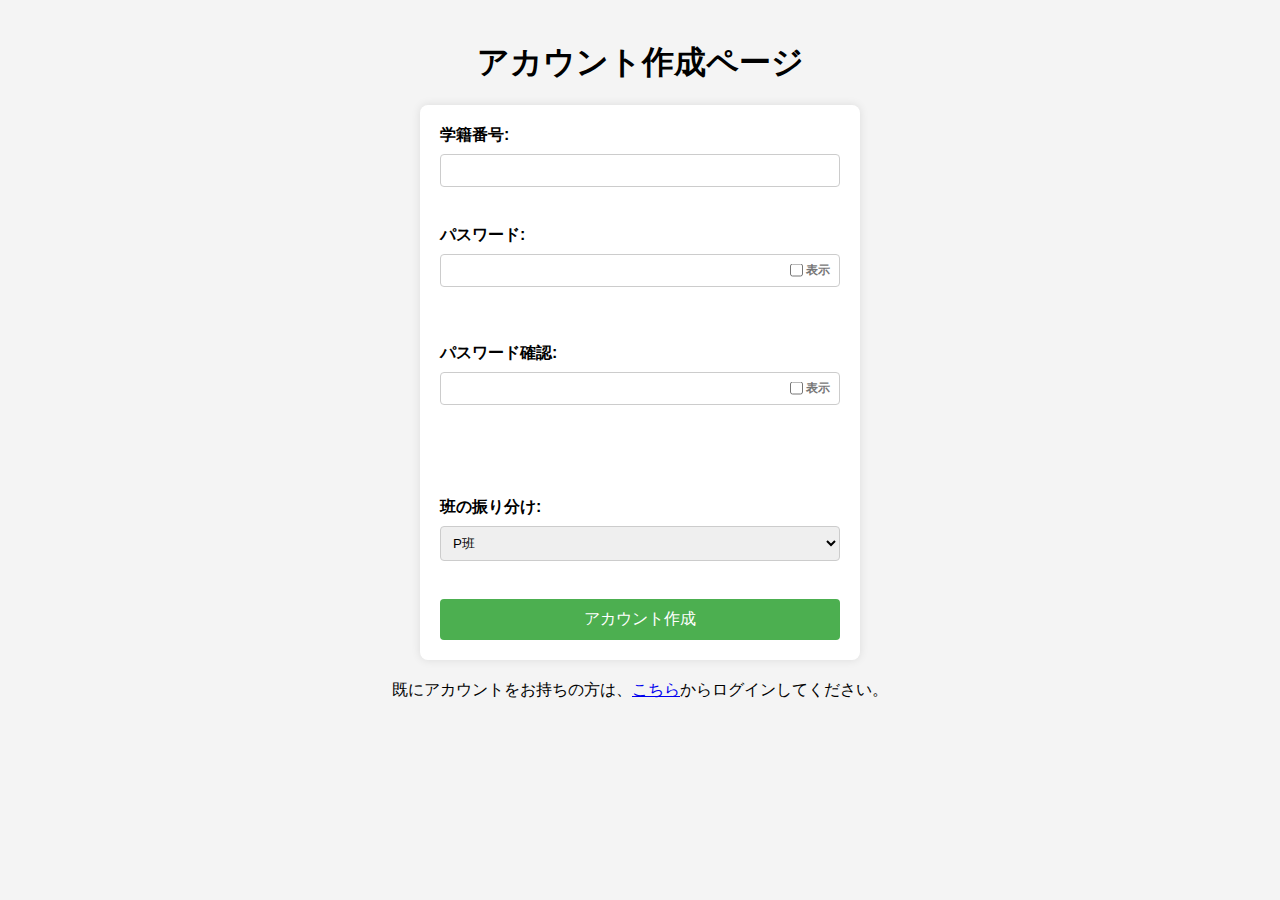
<file: Create account.html>
<!DOCTYPE html>
<html lang="ja">
<head>
    <meta charset="UTF-8">
    <meta name="viewport" content="width=device-width, initial-scale=1.0">
    <link rel="stylesheet" href="style.css">
    <title>アカウント作成</title>
</head>
<body>
    <h1>アカウント作成ページ</h1>

    <form id="registration_form" action="Create account.html" method="POST" onsubmit="return validateForm()">

        <label for="student_id">学籍番号:</label>
        <input type="text" id="student_id" name="student_id" required><br><br>

        <label for="password">パスワード:</label>
        <div class="password-container">
            <input type="password" id="password" name="password" required>
            <label for="show_password" class="show-password-label">
                <input type="checkbox" id="show_password" onclick="togglePasswordVisibility()"> 表示
            </label>
        </div><br><br>

        <label for="confirm_password">パスワード確認:</label>
        <div class="password-container">
            <input type="password" id="confirm_password" name="confirm_password" required>
            <label for="show_confirm_password" class="show-password-label">
                <input type="checkbox" id="show_confirm_password" onclick="toggleConfirmPasswordVisibility()"> 表示
            </label>
        </div><br><br>

        <div id="error_message" style="color: red; display: none;">パスワードが一致しません。</div><br><br>

        <label for="group_assignment">班の振り分け:</label>
        <select id="group_assignment" name="group_assignment" required>
            <option value="P班">P班</option>
            <option value="CG班">CG班</option>
            <option value="ロボ班">ロボ班</option>
        </select><br><br>

        <input type="submit" value="アカウント作成">
    </form>

    <p>既にアカウントをお持ちの方は、<a href="Login.html">こちら</a>からログインしてください。</p>

    <script src="script.js"></script>
</body>
</html>
</file>
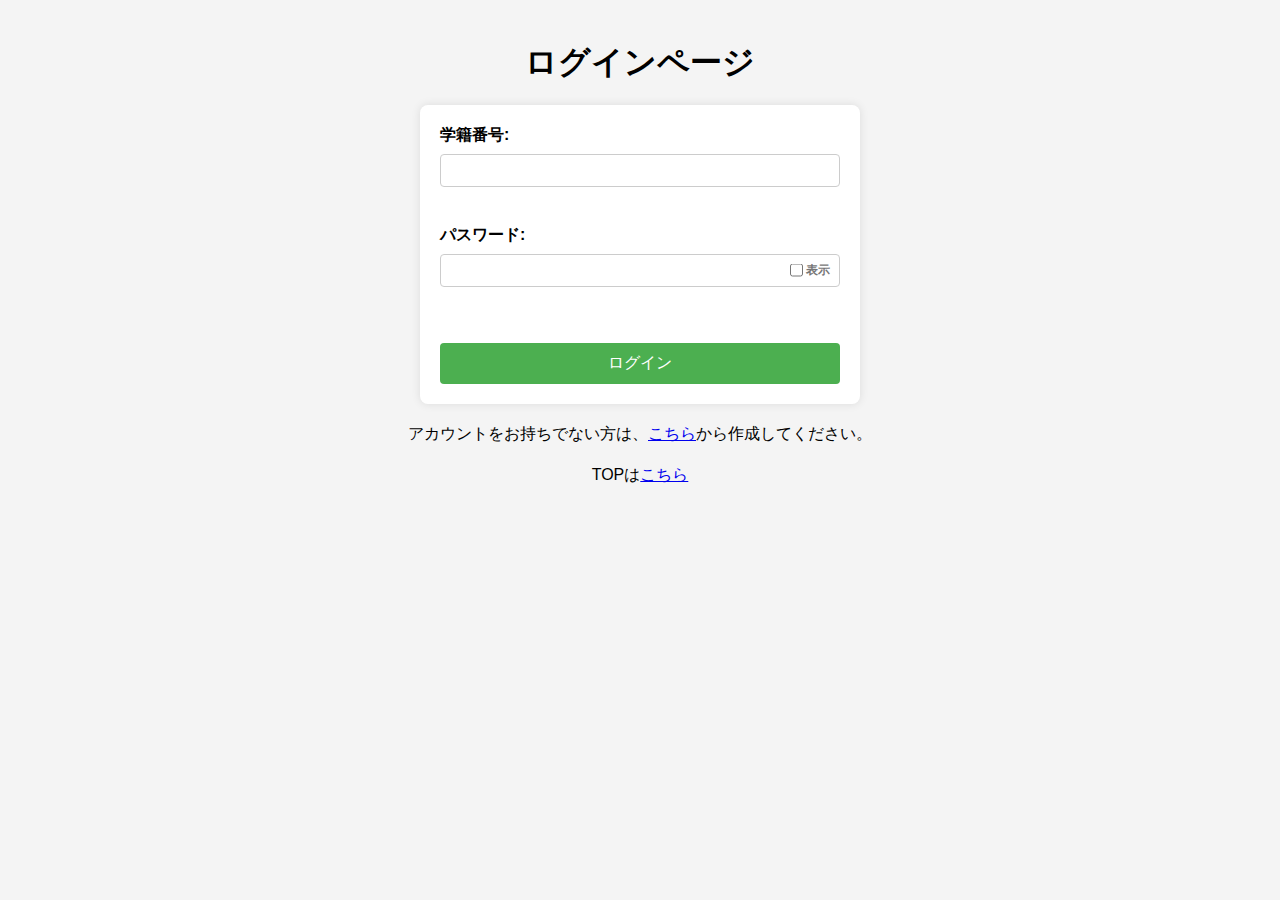
<file: Login.html>
<!DOCTYPE html>
<html lang="ja">
<head>
    <meta charset="UTF-8">
    <meta name="viewport" content="width=device-width, initial-scale=1.0">
    <link rel="stylesheet" href="style.css">
    <title>ログイン</title>
</head>
<body>
    <h1>ログインページ</h1>

    <form action="Login.html" method="POST">
        <label for="student_id">学籍番号:</label>
        <input type="text" id="student_id" name="student_id" required><br><br>

        <label for="password">パスワード:</label>
        <div class="password-container">
            <input type="password" id="password" name="password" required>
            <label for="show_password" class="show-password-label">
                <input type="checkbox" id="show_password" onclick="togglePasswordVisibility()"> 表示
            </label>
        </div><br><br>

        <input type="submit" value="ログイン">
    </form>

    <p>アカウントをお持ちでない方は、<a href="Create account.html">こちら</a>から作成してください。</p>
    <p>TOPは<a href="index.html">こちら</a></p>

    <script src="script.js"></script>
</body>
</html>
</file>
<file: style.css>
/* スタイルシート */
body {
    font-family: Arial, sans-serif;
    margin: 0;
    padding: 20px;
    background-color: #f4f4f4;
}

form {
    max-width: 400px;
    margin: 0 auto;
    padding: 20px;
    background-color: #fff;
    border-radius: 8px;
    box-shadow: 0 0 10px rgba(0, 0, 0, 0.1);
}

h1 {
    text-align: center;
    margin-bottom: 20px;
}

label {
    display: block;
    margin-bottom: 8px;
    font-weight: bold;
}

.password-container {
    position: relative;
}

input[type="text"],
input[type="password"],
select {
    width: 100%;
    padding: 8px;
    margin-bottom: 20px;
    border: 1px solid #ccc;
    border-radius: 4px;
    box-sizing: border-box;
}

.show-password-label {
    position: absolute;
    right: 10px;
    top: 30%;
    transform: translateY(-50%);
    display: flex;
    align-items: center;
    font-size: 12px;  
    color: #777;
}

input[type="submit"] {
    width: 100%;
    padding: 10px;
    background-color: #4CAF50;
    color: white;
    border: none;
    border-radius: 4px;
    cursor: pointer;
    font-size: 16px;
}

input[type="submit"]:hover {
    background-color: #45a049;
}

p {
    text-align: center;
    margin-top: 20px;
}

#error_message {
    color: red;
    font-size: 14px;
}
</file>
